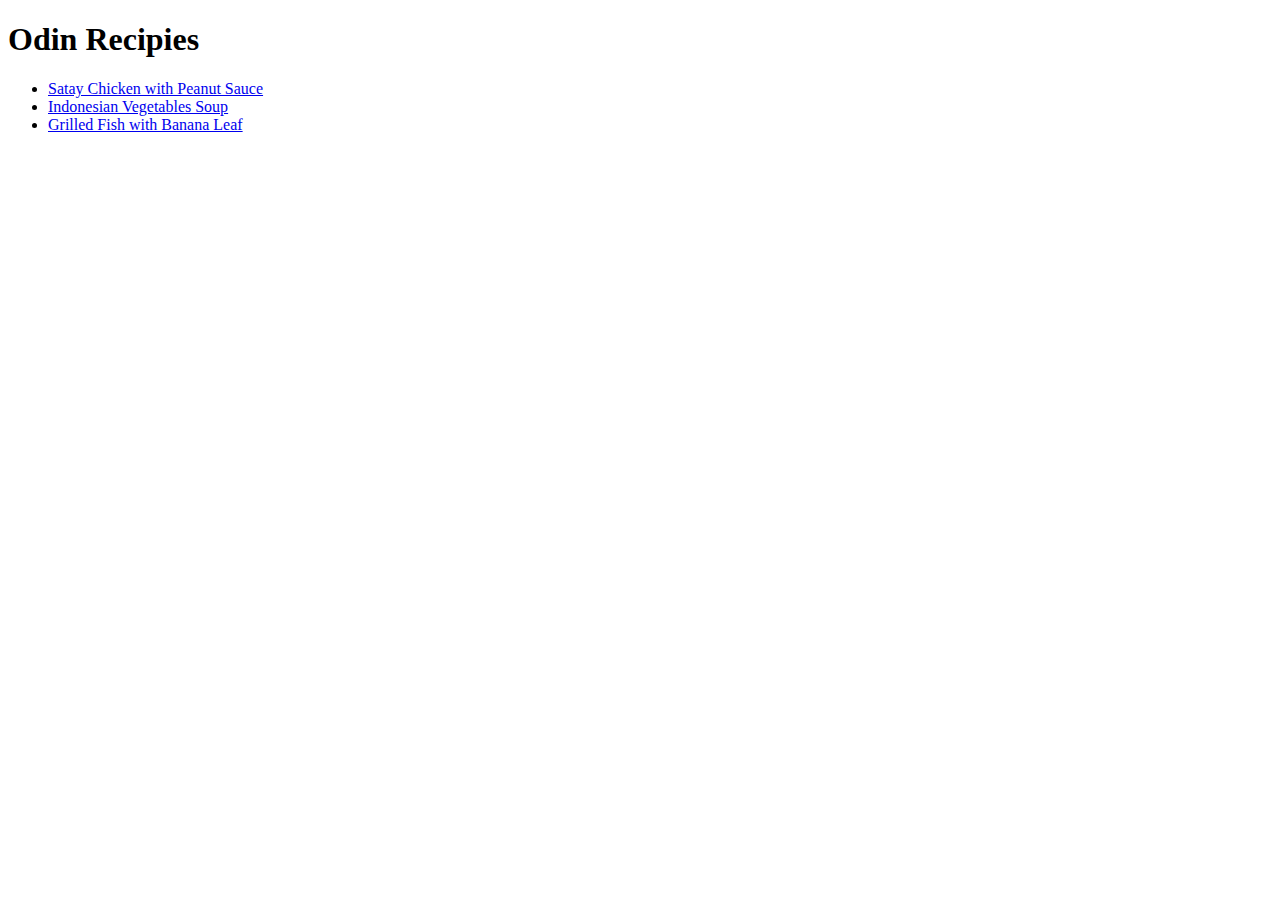
<file: index.html>
<!DOCTYPE html>
<html lang="id">
  <head>
    <title>Odin Recipies</title>

    <!-- Meta configuration -->
    <meta charset="UTF-8" />
    <meta name="viewport" content="width=device-width, initial-scale=1.0" />
  </head>

  <body>
    <h1>Odin Recipies</h1>

    <div id="recipies">
      <ul>
        <li>
          <a href="./recipes/satay.html">Satay Chicken with Peanut Sauce</a>
        </li>
        <li>
          <a href="./recipes/soup.html">Indonesian Vegetables Soup</a>
        </li>
        <li>
          <a href="./recipes/grilled-fish.html"
            >Grilled Fish with Banana Leaf</a
          >
        </li>
      </ul>
    </div>
  </body>
</html>
</file>
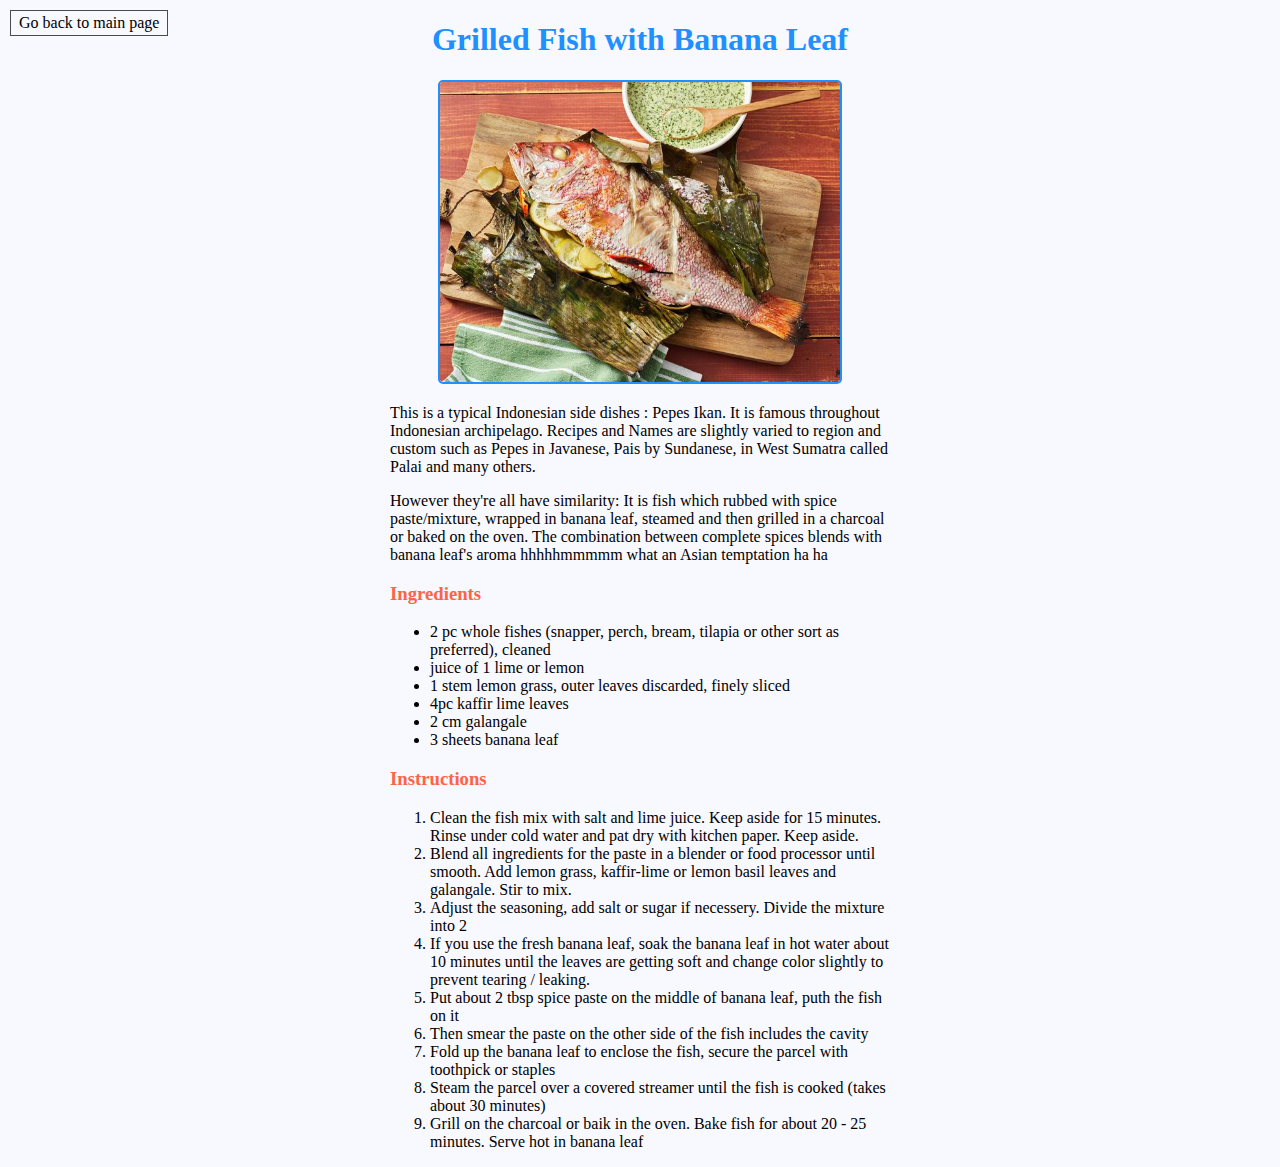
<file: recipes/grilled-fish.html>
<!DOCTYPE html>
<html lang="en">
  <head>
    <title>Grilled Fish with Banana Leaf</title>

    <!-- Meta configuration -->
    <meta charset="UTF-8" />
    <meta name="viewport" content="width=device-width, initial-scale=1.0" />

    <link rel="stylesheet" href="../styles/style.css" />
  </head>
  <body>
    <a href="../index.html">Go back to main page</a>
    <div class="header">
      <h1>Grilled Fish with Banana Leaf</h1>
      <img src="../img/fish.jpeg" alt="Grilled Fish with Banana Leaf" />
    </div>

    <div id="description">
      <p>
        This is a typical Indonesian side dishes : Pepes Ikan. It is famous
        throughout Indonesian archipelago. Recipes and Names are slightly varied
        to region and custom such as Pepes in Javanese, Pais by Sundanese, in
        West Sumatra called Palai and many others.
      </p>
      <p>
        However they're all have similarity: It is fish which rubbed with spice
        paste/mixture, wrapped in banana leaf, steamed and then grilled in a
        charcoal or baked on the oven. The combination between complete spices
        blends with banana leaf's aroma hhhhhmmmmm what an Asian temptation ha
        ha
      </p>

      <h3>Ingredients</h3>
      <ul>
        <li>
          2 pc whole fishes (snapper, perch, bream, tilapia or other sort as
          preferred), cleaned
        </li>
        <li>juice of 1 lime or lemon</li>
        <li>1 stem lemon grass, outer leaves discarded, finely sliced</li>
        <li>4pc kaffir lime leaves</li>
        <li>2 cm galangale</li>
        <li>3 sheets banana leaf</li>
      </ul>

      <h3>Instructions</h3>
      <ol>
        <li>
          Clean the fish mix with salt and lime juice. Keep aside for 15
          minutes. Rinse under cold water and pat dry with kitchen paper. Keep
          aside.
        </li>
        <li>
          Blend all ingredients for the paste in a blender or food processor
          until smooth. Add lemon grass, kaffir-lime or lemon basil leaves and
          galangale. Stir to mix.
        </li>
        <li>
          Adjust the seasoning, add salt or sugar if necessery. Divide the
          mixture into 2
        </li>
        <li>
          If you use the fresh banana leaf, soak the banana leaf in hot water
          about 10 minutes until the leaves are getting soft and change color
          slightly to prevent tearing / leaking.
        </li>
        <li>
          Put about 2 tbsp spice paste on the middle of banana leaf, puth the
          fish on it
        </li>
        <li>
          Then smear the paste on the other side of the fish includes the cavity
        </li>
        <li>
          Fold up the banana leaf to enclose the fish, secure the parcel with
          toothpick or staples
        </li>
        <li>
          Steam the parcel over a covered streamer until the fish is cooked
          (takes about 30 minutes)
        </li>
        <li>
          Grill on the charcoal or baik in the oven. Bake fish for about 20 - 25
          minutes. Serve hot in banana leaf
        </li>
      </ol>
    </div>
  </body>
</html>
</file>
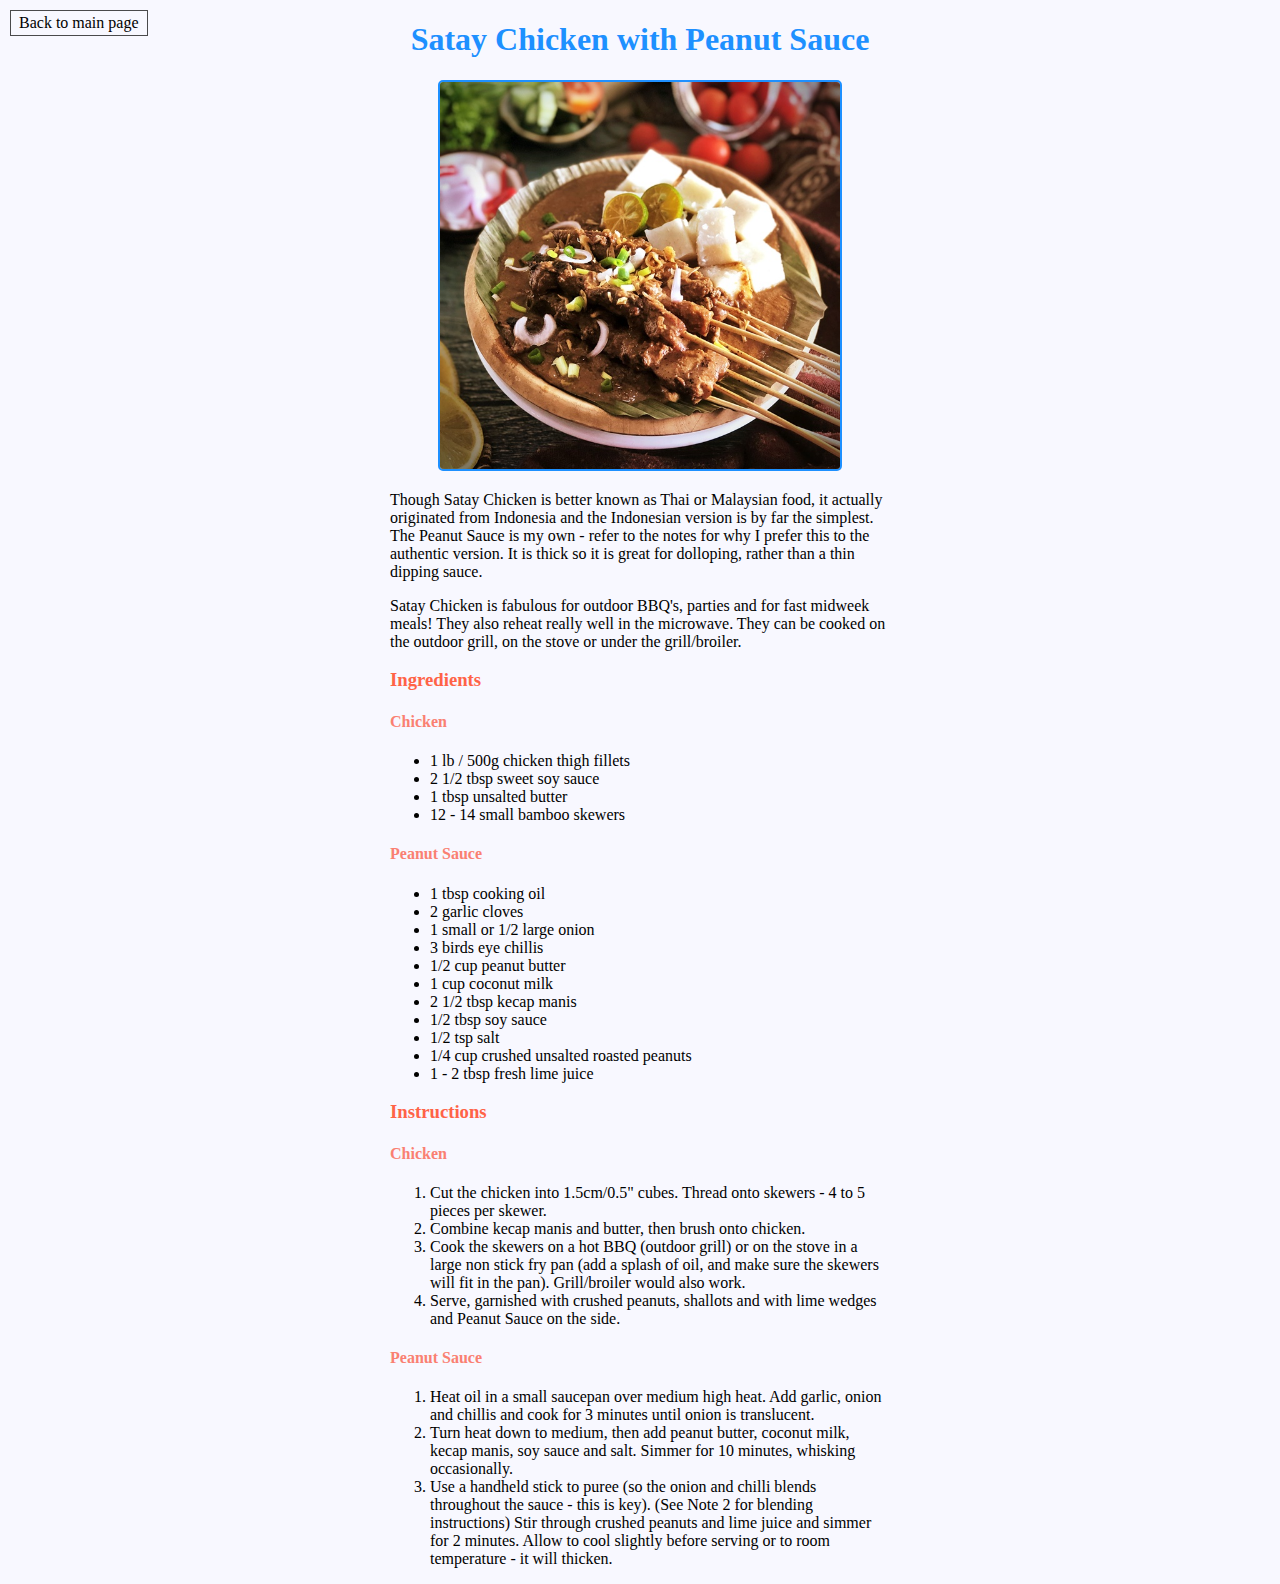
<file: recipes/satay.html>
<!DOCTYPE html>
<html lang="en">
  <head>
    <meta charset="UTF-8" />
    <meta name="viewport" content="width=device-width, initial-scale=1.0" />
    <title>Satay Recipies</title>

    <link rel="stylesheet" href="../styles/style.css" />
  </head>
  <body>
    <a href="../index.html">Back to main page</a>
    <div class="header">
      <h1>Satay Chicken with Peanut Sauce</h1>
      <img
        src="../img/satay.jpg"
        alt="Satay Chicken with Peanut Sauce"
        width="400"
      />
    </div>
    <div id="description">
      <p>
        Though Satay Chicken is better known as Thai or Malaysian food, it
        actually originated from Indonesia and the Indonesian version is by far
        the simplest. The Peanut Sauce is my own - refer to the notes for why I
        prefer this to the authentic version. It is thick so it is great for
        dolloping, rather than a thin dipping sauce.
      </p>
      <p>
        Satay Chicken is fabulous for outdoor BBQ's, parties and for fast
        midweek meals! They also reheat really well in the microwave. They can
        be cooked on the outdoor grill, on the stove or under the grill/broiler.
      </p>

      <h3>Ingredients</h3>

      <h4>Chicken</h4>
      <ul>
        <li>1 lb / 500g chicken thigh fillets</li>
        <li>2 1/2 tbsp sweet soy sauce</li>
        <li>1 tbsp unsalted butter</li>
        <li>12 - 14 small bamboo skewers</li>
      </ul>

      <h4>Peanut Sauce</h4>
      <ul>
        <li>1 tbsp cooking oil</li>
        <li>2 garlic cloves</li>
        <li>1 small or 1/2 large onion</li>
        <li>3 birds eye chillis</li>
        <li>1/2 cup peanut butter</li>
        <li>1 cup coconut milk</li>
        <li>2 1/2 tbsp kecap manis</li>
        <li>1/2 tbsp soy sauce</li>
        <li>1/2 tsp salt</li>
        <li>1/4 cup crushed unsalted roasted peanuts</li>
        <li>1 - 2 tbsp fresh lime juice</li>
      </ul>

      <h3>Instructions</h3>
      <h4>Chicken</h4>
      <ol>
        <li>
          Cut the chicken into 1.5cm/0.5" cubes. Thread onto skewers - 4 to 5
          pieces per skewer.
        </li>
        <li>Combine kecap manis and butter, then brush onto chicken.</li>
        <li>
          Cook the skewers on a hot BBQ (outdoor grill) or on the stove in a
          large non stick fry pan (add a splash of oil, and make sure the
          skewers will fit in the pan). Grill/broiler would also work.
        </li>
        <li>
          Serve, garnished with crushed peanuts, shallots and with lime wedges
          and Peanut Sauce on the side.
        </li>
      </ol>

      <h4>Peanut Sauce</h4>
      <ol>
        <li>
          Heat oil in a small saucepan over medium high heat. Add garlic, onion
          and chillis and cook for 3 minutes until onion is translucent.
        </li>
        <li>
          Turn heat down to medium, then add peanut butter, coconut milk, kecap
          manis, soy sauce and salt. Simmer for 10 minutes, whisking
          occasionally.
        </li>
        <li>
          Use a handheld stick to puree (so the onion and chilli blends
          throughout the sauce - this is key). (See Note 2 for blending
          instructions) Stir through crushed peanuts and lime juice and simmer
          for 2 minutes. Allow to cool slightly before serving or to room
          temperature - it will thicken.
        </li>
      </ol>
    </div>
  </body>
</html>
</file>
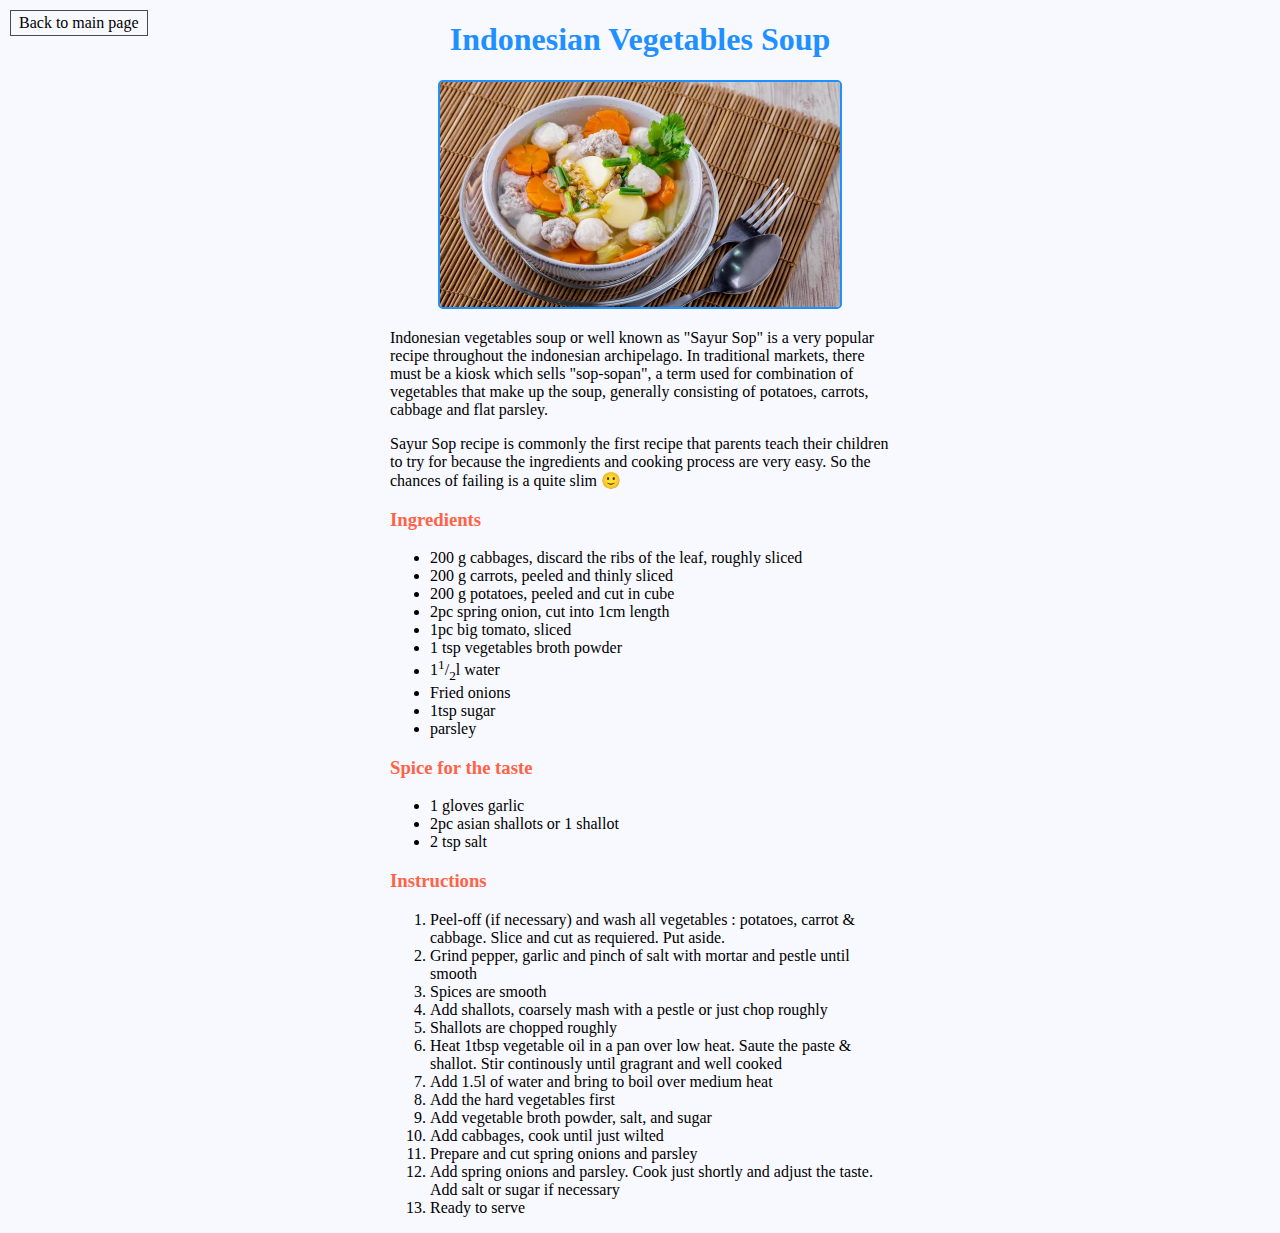
<file: recipes/soup.html>
<!DOCTYPE html>
<html lang="en">
  <head>
    <meta charset="UTF-8" />
    <meta name="viewport" content="width=device-width, initial-scale=1.0" />
    <title>Indonesian Vegetables Soup</title>

    <link rel="stylesheet" href="../styles/style.css" />
  </head>
  <body>
    <a href="../index.html">Back to main page</a>
    <div class="header">
      <h1>Indonesian Vegetables Soup</h1>

      <img src="../img/sop.jpg" alt="Indonesia Vegetables Soup" width="400" />
    </div>

    <div id="description">
      <p>
        Indonesian vegetables soup or well known as "Sayur Sop" is a very
        popular recipe throughout the indonesian archipelago. In traditional
        markets, there must be a kiosk which sells "sop-sopan", a term used for
        combination of vegetables that make up the soup, generally consisting of
        potatoes, carrots, cabbage and flat parsley.
      </p>

      <p>
        Sayur Sop recipe is commonly the first recipe that parents teach their
        children to try for because the ingredients and cooking process are very
        easy. So the chances of failing is a quite slim 🙂
      </p>

      <h3>Ingredients</h3>
      <ul>
        <li>200 g cabbages, discard the ribs of the leaf, roughly sliced</li>
        <li>200 g carrots, peeled and thinly sliced</li>
        <li>200 g potatoes, peeled and cut in cube</li>
        <li>2pc spring onion, cut into 1cm length</li>
        <li>1pc big tomato, sliced</li>
        <li>1 tsp vegetables broth powder</li>
        <li>1<sup>1</sup>/<sub>2</sub>l water</li>
        <li>Fried onions</li>
        <li>1tsp sugar</li>
        <li>parsley</li>
      </ul>

      <h3>Spice for the taste</h3>
      <ul>
        <li>1 gloves garlic</li>
        <li>2pc asian shallots or 1 shallot</li>
        <li>2 tsp salt</li>
      </ul>

      <h3>Instructions</h3>
      <ol>
        <li>
          Peel-off (if necessary) and wash all vegetables : potatoes, carrot &
          cabbage. Slice and cut as requiered. Put aside.
        </li>
        <li>
          Grind pepper, garlic and pinch of salt with mortar and pestle until
          smooth
        </li>
        <li>Spices are smooth</li>
        <li>Add shallots, coarsely mash with a pestle or just chop roughly</li>
        <li>Shallots are chopped roughly</li>
        <li>
          Heat 1tbsp vegetable oil in a pan over low heat. Saute the paste &
          shallot. Stir continously until gragrant and well cooked
        </li>
        <li>Add 1.5l of water and bring to boil over medium heat</li>
        <li>Add the hard vegetables first</li>
        <li>Add vegetable broth powder, salt, and sugar</li>
        <li>Add cabbages, cook until just wilted</li>
        <li>Prepare and cut spring onions and parsley</li>
        <li>
          Add spring onions and parsley. Cook just shortly and adjust the taste.
          Add salt or sugar if necessary
        </li>
        <li>Ready to serve</li>
      </ol>
    </div>
  </body>
</html>
</file>
<file: styles/style.css>
body {
  background-color: ghostwhite;
}

#description {
  width: 100%;
  max-width: 500px;
  margin: 0 auto;
}

.header {
  /* margin: 0 auto; */
  text-align: center;
}

img {
  width: 400px;
  border-radius: 5px;
  border: 2px solid dodgerblue;
}

a {
  text-decoration: none;
  color: black;
  padding: 3px 8px;
  border: 1px solid rgba(0, 0, 0, 0.7);
  position: absolute;
  top: 10px;
  left: 10px;
}

h1 {
  color: dodgerblue;
}

h3 {
  color: tomato;
}

h4 {
  color: salmon;
}
</file>
